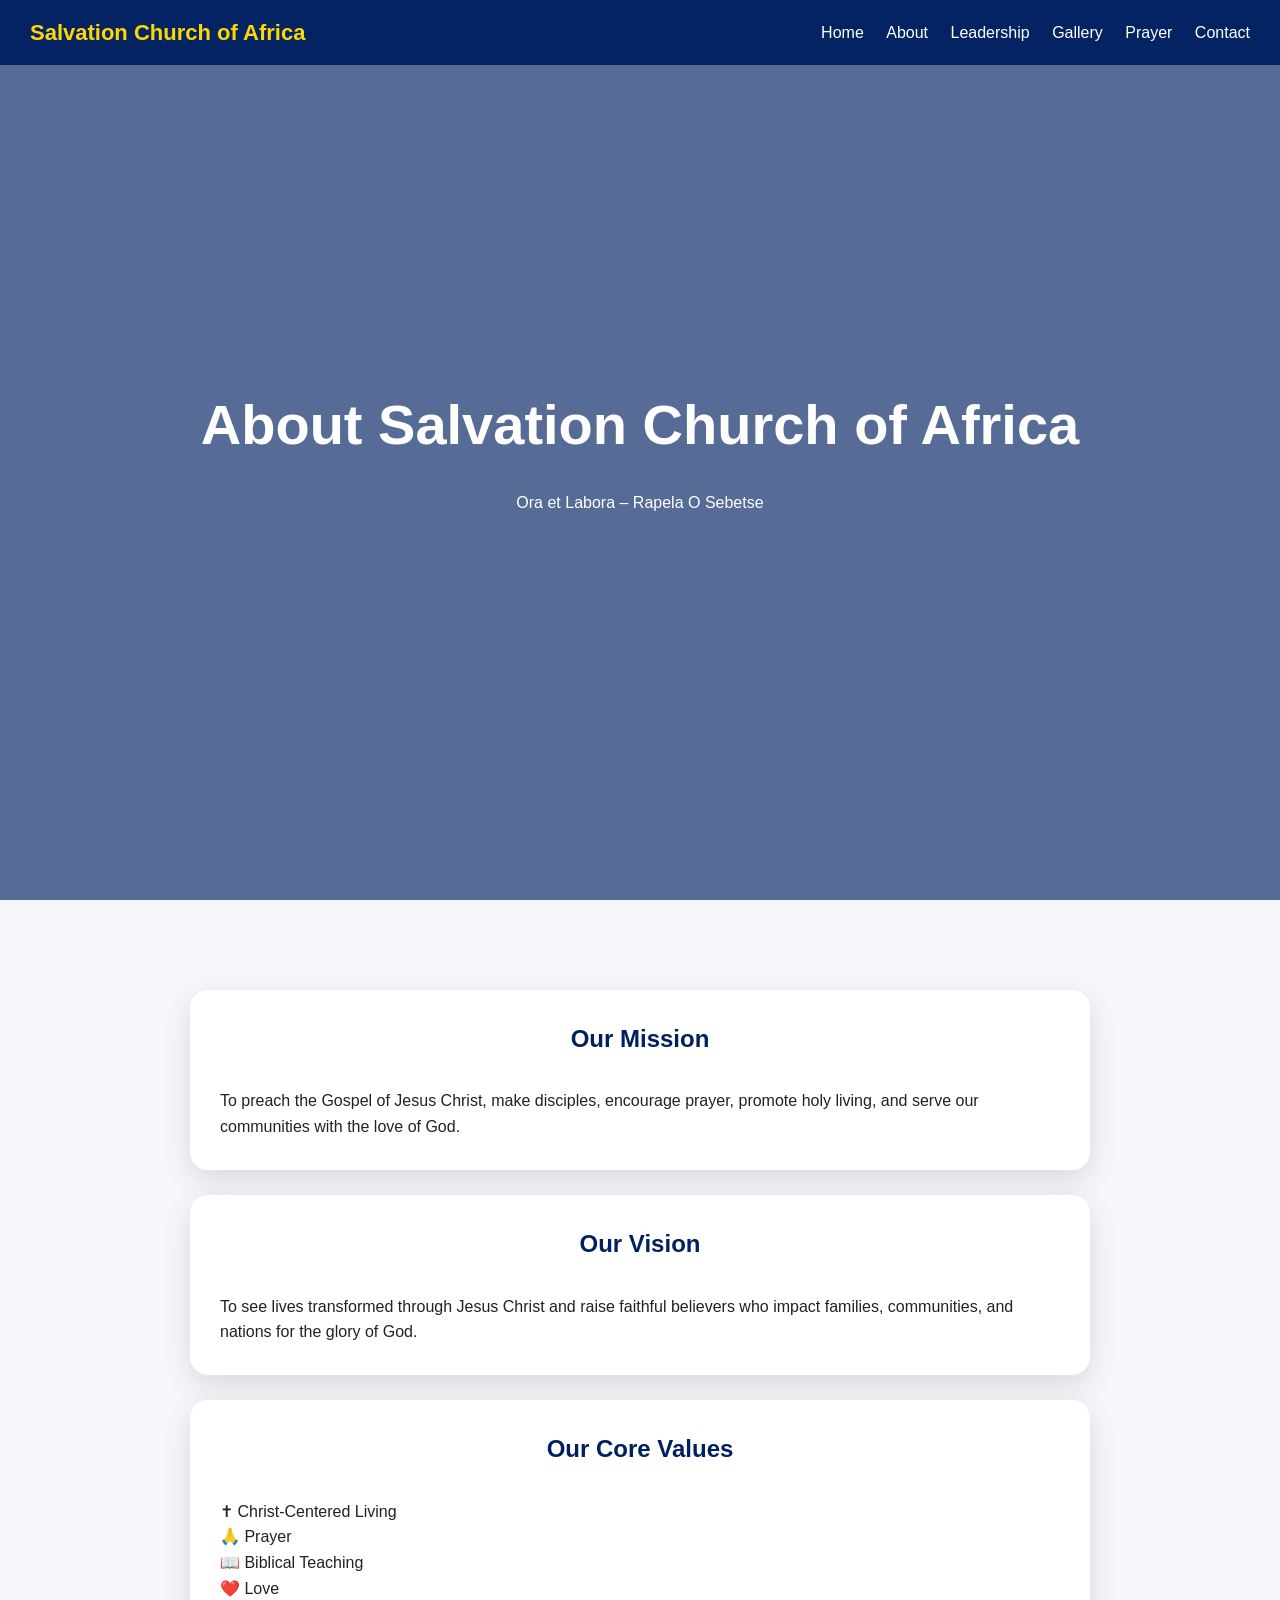
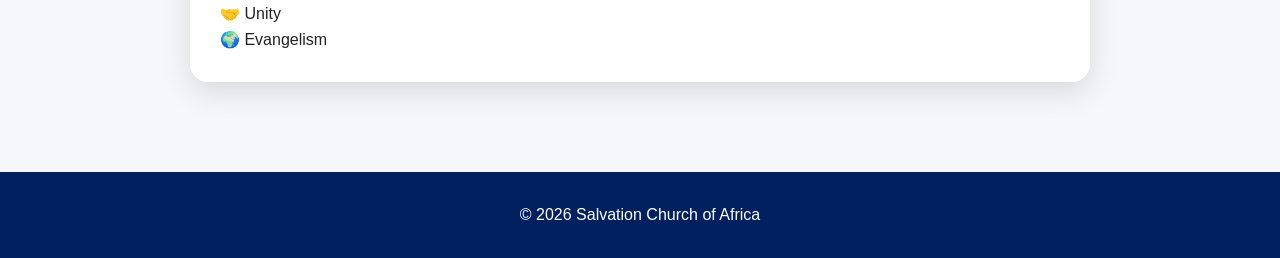
<file: about.html>
<!DOCTYPE html>
<html lang="en">
<head>
<meta charset="UTF-8">
<meta name="viewport" content="width=device-width, initial-scale=1.0">
<title>About Us | Salvation Church of Africa</title>
<link rel="stylesheet" href="style.css">
</head>

<body>

<header>
<div class="logo">Salvation Church of Africa</div>

<nav>
<a href="index.html">Home</a>
<a href="about.html">About</a>
<a href="leadership.html">Leadership</a>
<a href="gallery.html">Gallery</a>
<a href="prayer.html">Prayer</a>
<a href="contact.html">Contact</a>
</nav>
</header>

<section class="hero">

<div>

<h1>About Salvation Church of Africa</h1>

<p>
Ora et Labora – Rapela O Sebetse
</p>

</div>

</section>

<section>

<div class="card">

<h2>Our Mission</h2>

<p>
To preach the Gospel of Jesus Christ, make disciples, encourage prayer,
promote holy living, and serve our communities with the love of God.
</p>

</div>

<br>

<div class="card">

<h2>Our Vision</h2>

<p>
To see lives transformed through Jesus Christ and raise faithful believers
who impact families, communities, and nations for the glory of God.
</p>

</div>

<br>

<div class="card">

<h2>Our Core Values</h2>

<p>✝ Christ-Centered Living</p>
<p>🙏 Prayer</p>
<p>📖 Biblical Teaching</p>
<p>❤️ Love</p>
<p>🤝 Unity</p>
<p>🌍 Evangelism</p>

</div>

</section>

<footer>

© 2026 Salvation Church of Africa

</footer>

<script src="script.js"></script>

</body>
  </html>
</file>
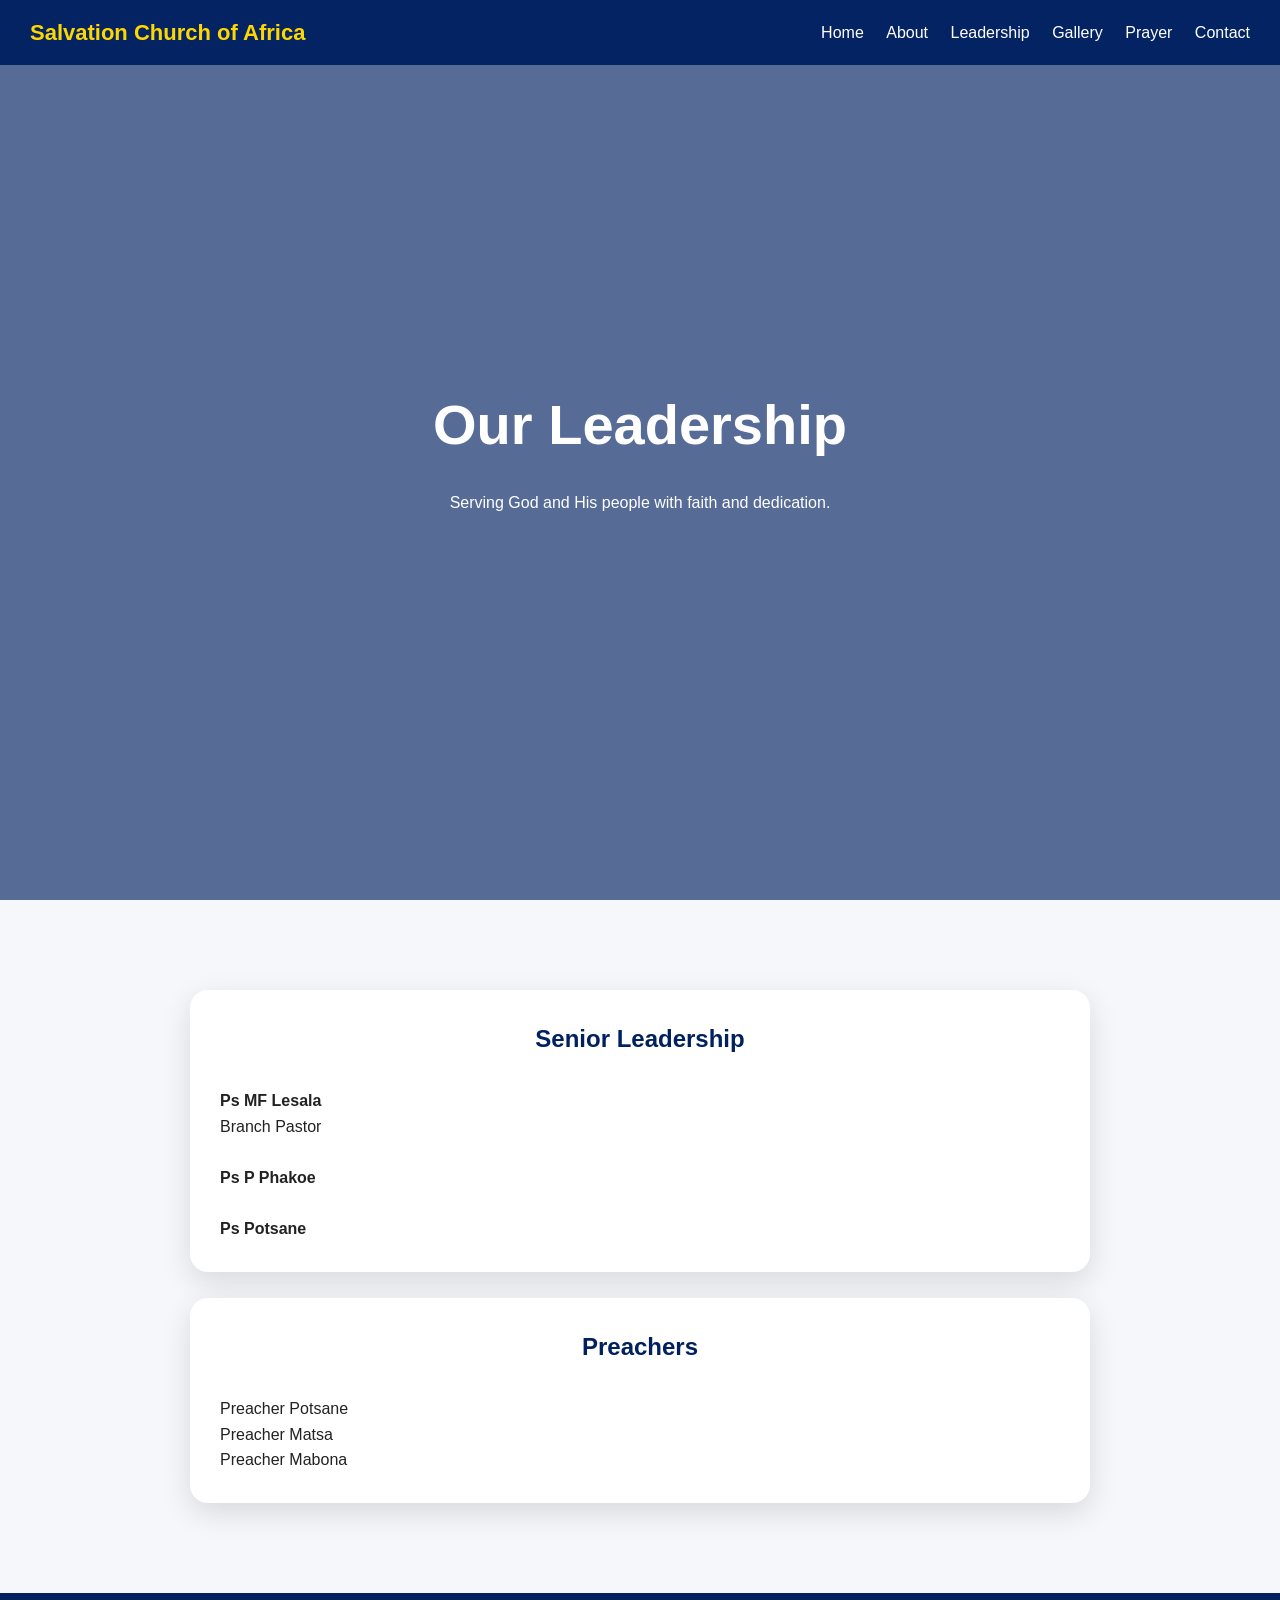
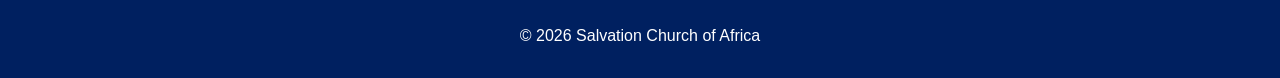
<file: leadership.html>
<!DOCTYPE html>
<html lang="en">
<head>
<meta charset="UTF-8">
<meta name="viewport" content="width=device-width, initial-scale=1.0">
<title>Leadership | Salvation Church of Africa</title>
<link rel="stylesheet" href="style.css">
</head>

<body>

<header>
<div class="logo">Salvation Church of Africa</div>

<nav>
<a href="index.html">Home</a>
<a href="about.html">About</a>
<a href="leadership.html">Leadership</a>
<a href="gallery.html">Gallery</a>
<a href="prayer.html">Prayer</a>
<a href="contact.html">Contact</a>
</nav>
</header>

<section class="hero">
<div>
<h1>Our Leadership</h1>
<p>Serving God and His people with faith and dedication.</p>
</div>
</section>

<section>

<div class="card">
<h2>Senior Leadership</h2>

<p><strong>Ps MF Lesala</strong></p>
<p>Branch Pastor</p>

<br>

<p><strong>Ps P Phakoe</strong></p>

<br>

<p><strong>Ps Potsane</strong></p>
</div>

<br>

<div class="card">
<h2>Preachers</h2>

<p>Preacher Potsane</p>
<p>Preacher Matsa</p>
<p>Preacher Mabona</p>

</div>

</section>

<footer>
© 2026 Salvation Church of Africa
</footer>

<script src="script.js"></script>

</body>
  </html>
</file>
<file: style.css>
/* Salvation Church of Africa - Version 2 */

*{
    margin:0;
    padding:0;
    box-sizing:border-box;
    font-family:'Poppins',sans-serif;
}

html{
    scroll-behavior:smooth;
}

body{
    background:#f5f7fb;
    color:#222;
    line-height:1.6;
}

/* Header */

header{
    position:fixed;
    top:0;
    left:0;
    width:100%;
    background:rgba(0,32,96,.95);
    display:flex;
    justify-content:space-between;
    align-items:center;
    padding:15px 30px;
    z-index:1000;
}

.logo{
    display:flex;
    align-items:center;
    color:#FFD700;
    font-size:22px;
    font-weight:bold;
}

.logo img{
    margin-right:10px;
    border-radius:50%;
}

nav a{
    color:white;
    text-decoration:none;
    margin-left:18px;
    transition:.3s;
    font-weight:500;
}

nav a:hover{
    color:#FFD700;
}

.login-btn{
    background:#FFD700;
    color:#002060 !important;
    padding:8px 16px;
    border-radius:25px;
}

/* Hero */

.hero{
    height:100vh;
    background:linear-gradient(rgba(0,32,96,.65),rgba(0,32,96,.65));
    display:flex;
    justify-content:center;
    align-items:center;
    text-align:center;
    color:white;
    padding:20px;
}

.hero h1{
    font-size:56px;
    margin:15px 0;
}

.hero h2{
    color:#FFD700;
}

.hero p{
    max-width:700px;
    margin:20px auto;
}

.buttons{
    margin-top:25px;
}

.btn,
.btn2{
    display:inline-block;
    padding:14px 28px;
    margin:10px;
    border-radius:40px;
    text-decoration:none;
    font-weight:bold;
    transition:.3s;
}

.btn{
    background:#FFD700;
    color:#002060;
}

.btn2{
    border:2px solid white;
    color:white;
}

.btn:hover,
.btn2:hover{
    transform:translateY(-4px);
}

/* Sections */

section{
    padding:90px 20px;
}

section h2{
    text-align:center;
    margin-bottom:30px;
    color:#002060;
}

.card{
    max-width:900px;
    margin:auto;
    background:white;
    border-radius:18px;
    padding:30px;
    box-shadow:0 10px 30px rgba(0,0,0,.12);
}

/* Footer */

footer{
    background:#002060;
    color:white;
    text-align:center;
    padding:30px;
}

/* Mobile */

@media(max-width:768px){

header{
    flex-direction:column;
}

nav{
    margin-top:10px;
}

nav a{
    display:inline-block;
    margin:6px;
}

.hero h1{
    font-size:36px;
}

.hero h2{
    font-size:22px;
}

.logo{
    font-size:18px;
}

    }
/* Floating Buttons */

.whatsapp-float {
  position: fixed;
  bottom: 20px;
  right: 20px;
  width: 60px;
  height: 60px;
  background: #25D366;
  color: white;
  border-radius: 50%;
  display: flex;
  align-items: center;
  justify-content: center;
  font-size: 28px;
  text-decoration: none;
}

.ai-float {
  position: fixed;
  bottom: 95px;
  right: 20px;
  width: 60px;
  height: 60px;
  background: #002060;
  color: white;
  border-radius: 50%;
  display: flex;
  align-items: center;
  justify-content: center;
  font-size: 28px;
  text-decoration: none;
    }
/* Hero Slider */

.slider{
position:absolute;
top:0;
left:0;
width:100%;
height:100%;
z-index:-1;
overflow:hidden;
}

.slide{
position:absolute;
width:100%;
height:100%;
background-size:cover;
background-position:center;
opacity:0;
transition:opacity 1.5s ease;
}

.slide.active{
opacity:1;
}

.slide:nth-child(1){
background-image:url("photos/service1.jpg");
}

.slide:nth-child(2){
background-image:url("photos/service2.jpg");
}

.slide:nth-child(3){
background-image:url("photos/service3.jpg");
}

.hero{
position:relative;
overflow:hidden;
}

.hero-content{
position:relative;
z-index:2;
}
</file>
